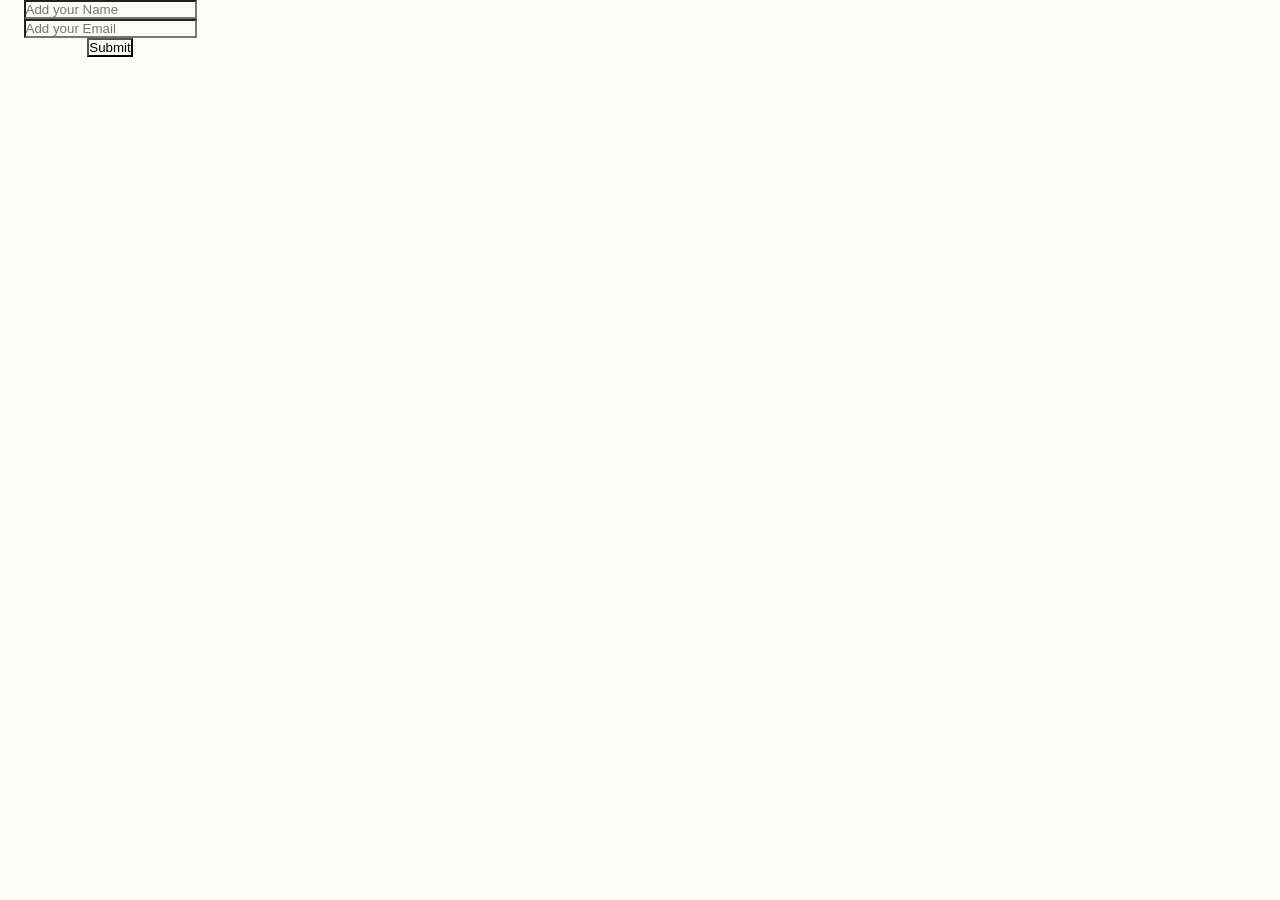
<file: ajax request/index.html>
<!DOCTYPE html>
<html lang="en">
<head>
    <meta charset="UTF-8">
    <meta name="viewport" content="width=device-width, initial-scale=1.0">
    <title>Registration Form</title>


    <link  href="styles.css"  rel="stylesheet" >

</head>
<body>


    <form id="form_id">
        

        <input type="text" id="name_input" name="name_input" placeholder="Add your Name"> 
        <input type="text" id="email_input" name="email_input" placeholder="Add your Email">
        <button type="submit">Submit</button>
        

    </form>


    <script>

let users = JSON.parse(localStorage.getItem("users")) || [];

 document.getElementById("form_id").addEventListener("submit" , function(e){

  e.preventDefault();


  let name = document.getElementById("name_input").value;
  let email = document.getElementById("email_input").value;


    let user = {

    name : name,
    email: email

  };



    users.push(user);

  localStorage.setItem("users", JSON.stringify(users) );

      let xhr = new XMLHttpRequest();
      xhr.open("POST", "https://jsonplaceholder.typicode.com/posts");
      xhr.setRequestHeader("Content-Type", "application/json");

      xhr.onload = function() {
        console.log("Data sent successfully:", xhr.responseText);
        window.location.href = "users.html";
      };

      xhr.onerror = function() {
        console.error("Error sending data");
        window.location.href = "users.html";
      };

      xhr.send(JSON.stringify(user));



 })


    </script>


   
    
</body>
</html>
</file>
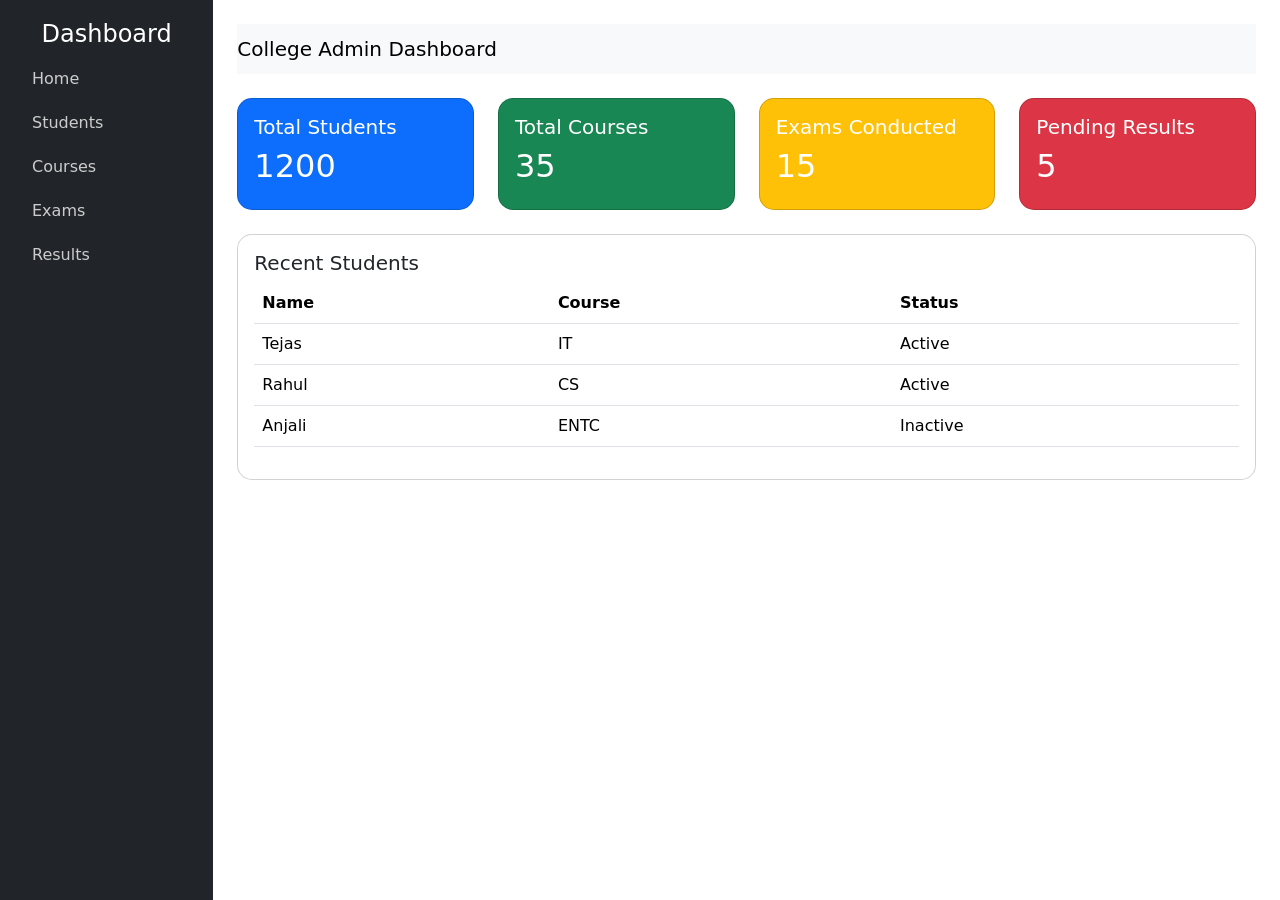
<file: admin_dashboard_wad/admin.html>
<!DOCTYPE html>
<html lang="en">
<head>
    <meta charset="UTF-8">
    <meta name="viewport" content="width=device-width, initial-scale=1.0">
    <title>Dashboard</title>

    <!-- Bootstrap CDN -->
    <link href="https://cdn.jsdelivr.net/npm/bootstrap@5.3.0/dist/css/bootstrap.min.css" rel="stylesheet">

    <style>
        body {
            overflow-x: hidden;
        }

        /* Sidebar */
        .sidebar {
            height: 100vh;
            background: #212529;
            color: white;
            padding-top: 20px;
        }

        .sidebar a {
            color: #ccc;
            text-decoration: none;
            display: block;
            padding: 10px 20px;
        }

        .sidebar a:hover {
            background: #343a40;
            color: white;
        }

        /* Cards */
        .card {
            border-radius: 15px;
        }

        /* Mobile sidebar */
        @media (max-width: 768px) {
            .sidebar {
                height: auto;
            }
        }
    </style>
</head>

<body>

<div class="container-fluid">
    <div class="row">

        <!-- Sidebar -->
        <div class="col-md-2 sidebar">
            <h4 class="text-center">Dashboard</h4>
            <a href="#">Home</a>
            <a href="#">Students</a>
            <a href="#">Courses</a>
            <a href="#">Exams</a>
            <a href="#">Results</a>
        </div>

        <!-- Main Content -->
        <div class="col-md-10 p-4">

            <!-- Navbar -->
            <nav class="navbar navbar-light bg-light mb-4">
                <span class="navbar-brand mb-0 h4">College Admin Dashboard</span>
            </nav>

            <!-- Cards -->
            <div class="row">

                <div class="col-md-3 mb-4">
                    <div class="card bg-primary text-white p-3">
                        <h5>Total Students</h5>
                        <h2>1200</h2>
                    </div>
                </div>

                <div class="col-md-3 mb-4">
                    <div class="card bg-success text-white p-3">
                        <h5>Total Courses</h5>
                        <h2>35</h2>
                    </div>
                </div>

                <div class="col-md-3 mb-4">
                    <div class="card bg-warning text-white p-3">
                        <h5>Exams Conducted</h5>
                        <h2>15</h2>
                    </div>
                </div>

                <div class="col-md-3 mb-4">
                    <div class="card bg-danger text-white p-3">
                        <h5>Pending Results</h5>
                        <h2>5</h2>
                    </div>
                </div>

            </div>

            <!-- Table Example -->
            <div class="card p-3">
                <h5>Recent Students</h5>
                <table class="table">
                    <thead>
                        <tr>
                            <th>Name</th>
                            <th>Course</th>
                            <th>Status</th>
                        </tr>
                    </thead>
                    <tbody>
                        <tr>
                            <td>Tejas</td>
                            <td>IT</td>
                            <td>Active</td>
                        </tr>
                        <tr>
                            <td>Rahul</td>
                            <td>CS</td>
                            <td>Active</td>
                        </tr>
                        <tr>
                            <td>Anjali</td>
                            <td>ENTC</td>
                            <td>Inactive</td>
                        </tr>
                    </tbody>
                </table>
            </div>

        </div>
    </div>
</div>

</body>
</html>
</file>
<file: ajax request/styles.css>
*{

    margin: 0;
    padding: 0;
    box-sizing: border-box;
    background-color: rgb(252, 252, 247)
}


#form_id{
   
    display: flex;
    flex-direction: column;
    align-items: center;
    justify-content: center;
    width: 20px;
    margin-left: 100px;

}
</file>
